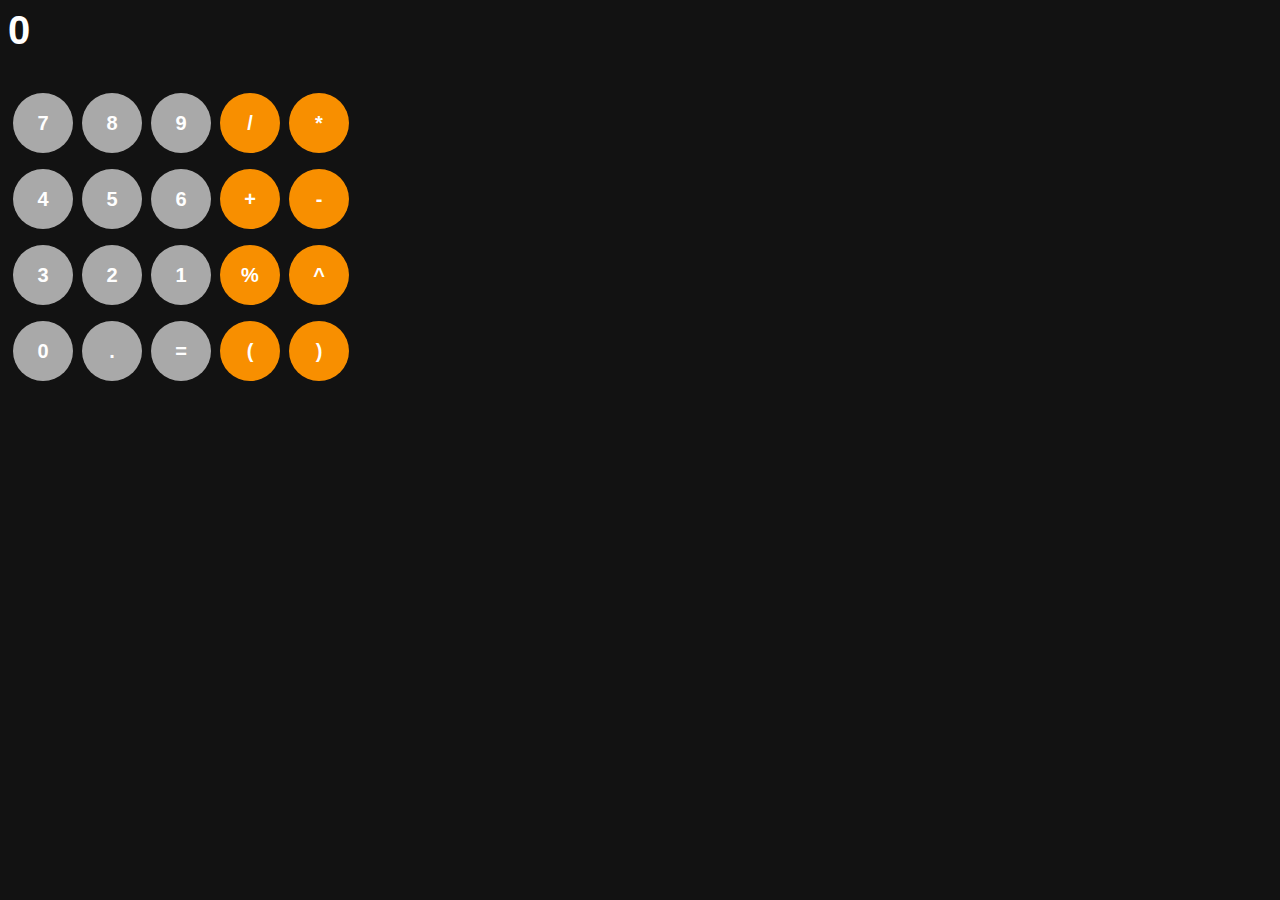
<file: Projects/Calculator/index.html>
<!DOCTYPE html>
<html>
  <head>
    <title>Calculator</title>
    <link rel="stylesheet" href="styles/main.css" />
  </head>
  <body>
    <header>
      <p class="js-calculator-display calculator-display">0</p>
    </header>
    <main>
      <p>
        <button onclick="addtoCalculation('7');" class="number-button">
          7
        </button>
        <button onclick="addtoCalculation('8');" class="number-button">
          8
        </button>
        <button onclick="addtoCalculation('9');" class="number-button">
          9
        </button>
        <button onclick="addtoCalculation('/');" class="operator-button">
          /
        </button>
        <button onclick="addtoCalculation('*');" class="operator-button">
          *
        </button>
      </p>
      <p>
        <button onclick="addtoCalculation('4');" class="number-button">
          4
        </button>
        <button onclick="addtoCalculation('5');" class="number-button">
          5
        </button>
        <button onclick="addtoCalculation('6');" class="number-button">
          6
        </button>
        <button onclick="addtoCalculation('+');" class="operator-button">
          +
        </button>
        <button onclick="addtoCalculation('-');" class="operator-button">
          -
        </button>
      </p>
      <p>
        <button onclick="addtoCalculation('3');" class="number-button">
          3
        </button>
        <button onclick="addtoCalculation('2');" class="number-button">
          2
        </button>
        <button onclick="addtoCalculation('1');" class="number-button">
          1
        </button>
        <button onclick="addtoCalculation('%');" class="operator-button">
          %
        </button>
        <button onclick="addtoCalculation('^');" class="operator-button">
          ^
        </button>
      </p>
      <p>
        <button onclick="addtoCalculation('0');" class="number-button">
          0
        </button>
        <button onclick="addtoCalculation('.');" class="number-button">
          .
        </button>
        <button onclick="calculate(calculation);" class="number-button">
          =
        </button>
        <button onclick="addtoCalculation('\(')" class="operator-button">
          (
        </button>
        <button onclick="addtoCalculation('\)')" class="operator-button">
          )
        </button>
      </p>
    </main>
    <script src="scripts/index.js"></script>
  </body>
</html>
</file>
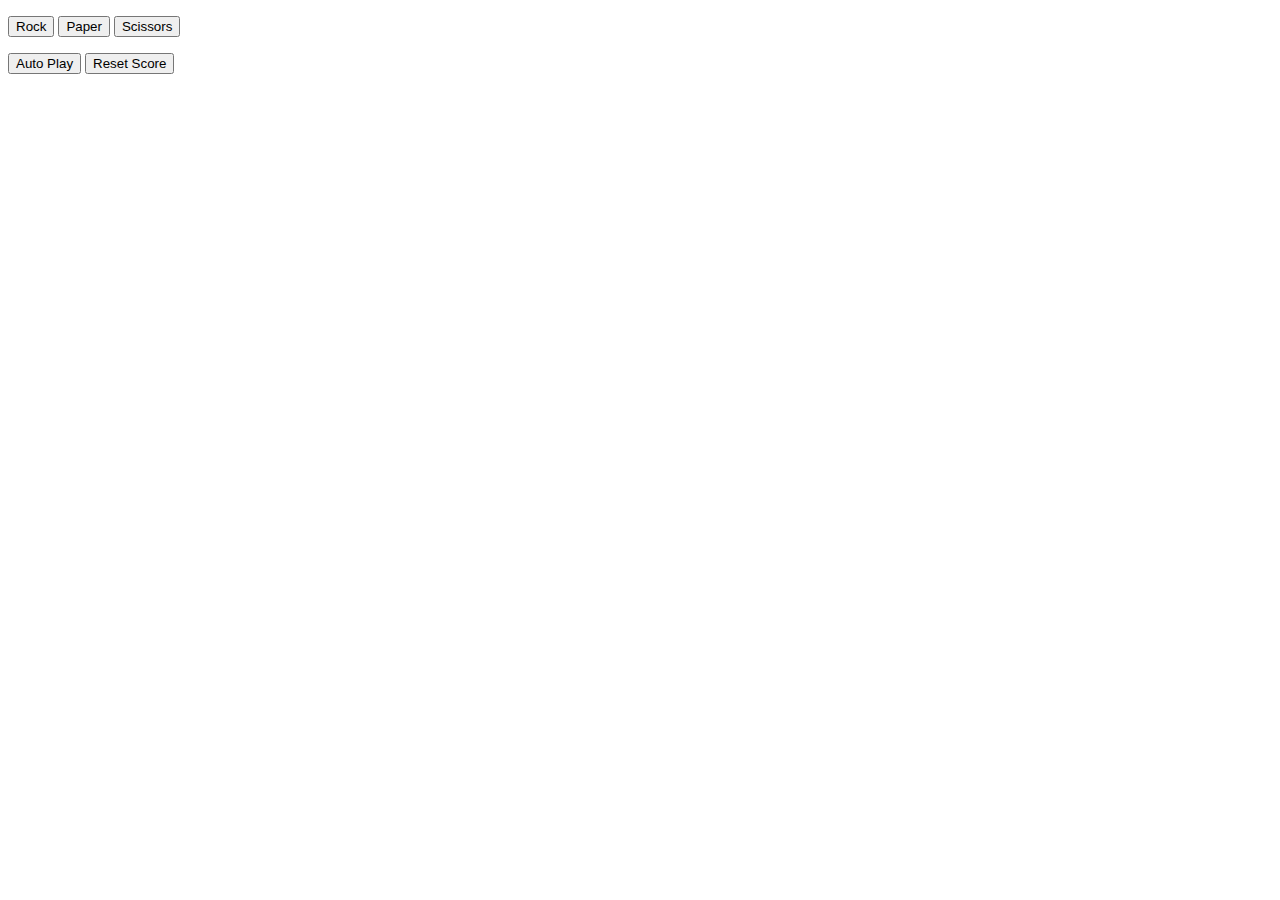
<file: Projects/Rock Paper Scissors/index.html>
<!DOCTYPE html>
<html>
  <head>
    <title>Rock Paper Scissors Game</title>
  </head>
  <body>
    <p>
      <button class="rock-button">Rock</button>
      <button class="paper-button">Paper</button>
      <button class="scissors-button">Scissors</button>
    </p>
    <button class="auto-play-button" title="Play the game automatically">
      Auto Play
    </button>
    <button class="reset-button">Reset Score</button>
    <p class="reset-score-confirmation"></p>
    <p class="js-result"></p>
    <p class="js-score"></p>
    <script src="scripts/index.js"></script>
  </body>
</html>
</file>
<file: Projects/Calculator/styles/main.css>
p {
  margin-top: 5px;
  box-sizing: border-box;
}
body {
  background-color: rgb(18, 18, 18);
}
button {
  width: 60px;
  height: 60px;
  border-radius: 30px;
  font-size: 20px;
  padding: 15px;
  margin-left: 5px;
  border: none;
}
.calculator-display {
  color: white;
  font-weight: bold;
  font-size: 40px;
  font-family: Arial, Helvetica, sans-serif;
}
.number-button {
  background-color: rgb(169, 169, 169);
  color: white;
  font-weight: bold;
}
.operator-button {
  background-color: rgb(248, 143, 0);
  color: white;
  font-weight: bold;
}
</file>
